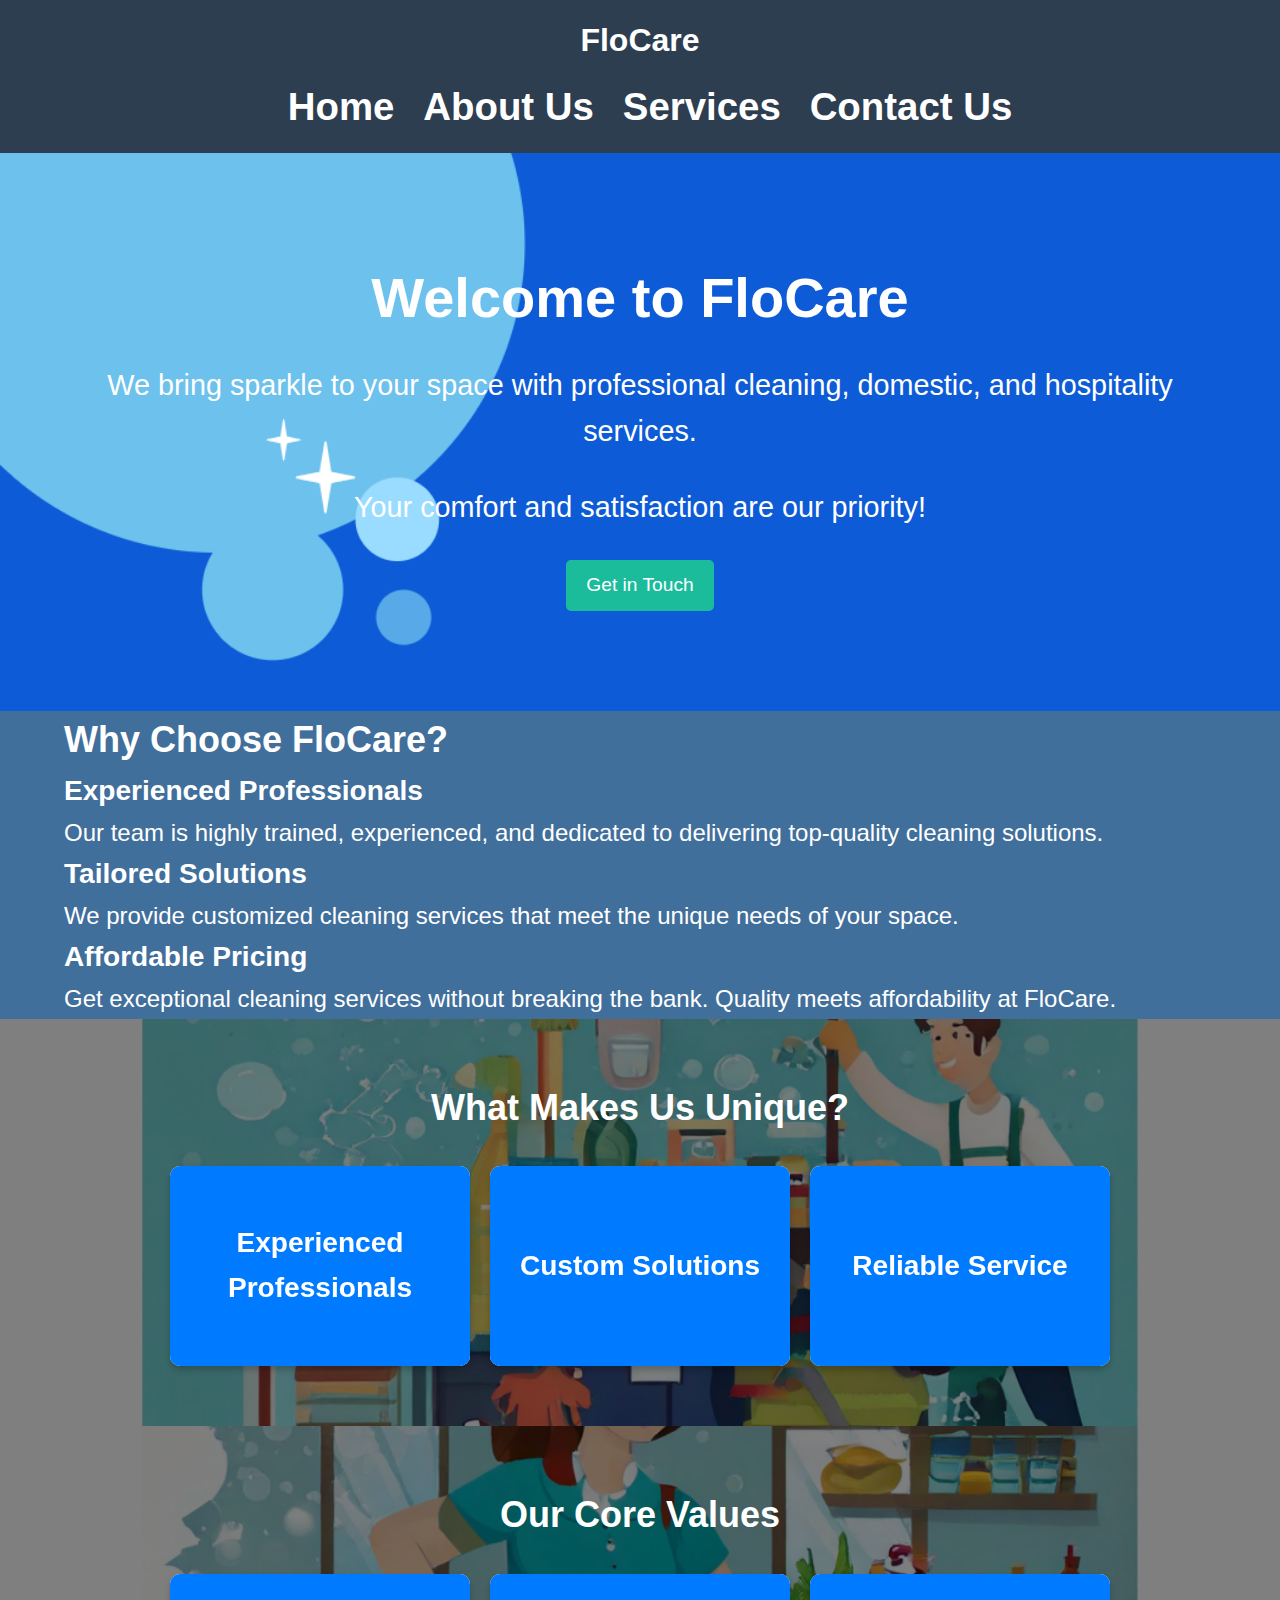
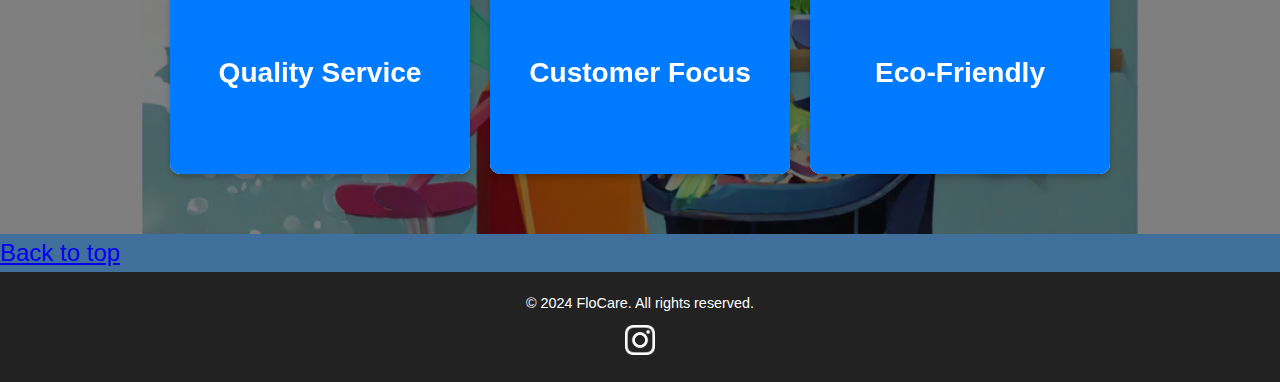
<file: index.html>
<!-- Home Page: home.html -->
<!DOCTYPE html>
<html lang="en">
<head>
    <meta charset="UTF-8">
    <meta name="viewport" content="width=device-width, initial-scale=1.0">
    <title>Flocare - Home</title>
    <link rel="stylesheet" href="flocare.css">
</head>
<body>
    <header>
            <div class="container">
                <h1>FloCare</h1>
            <nav>
                <ul>
                    <li><a href="index.html">Home</a></li>
                    <li><a href="about.html">About Us</a></li>
                    <li><a href="services.html">Services</a></li>
                    <li><a href="contact.html">Contact Us</a></li>
                </ul>
            </nav>
        </div>
    </header>
    <section id="home" class="hero">
        <div class="container">
            <h2>Welcome to FloCare</h2>
            <p>We bring sparkle to your space with professional cleaning, domestic, and hospitality services.</p>
            <p>Your comfort and satisfaction are our priority!</p>
            <a href="contact.html" class="btn">Get in Touch</a>
        </div>
    </section>
     <!-- Features Section -->
     <section class="features">
        <div class="container">
            <h2>Why Choose FloCare?</h2>
            <div class="feature-item">
                <h3>Experienced Professionals</h3>
                <p>Our team is highly trained, experienced, and dedicated to delivering top-quality cleaning solutions.</p>
            </div>
            <div class="feature-item">
                <h3>Tailored Solutions</h3>
                <p>We provide customized cleaning services that meet the unique needs of your space.</p>
            </div>
            <div class="feature-item">
                <h3>Affordable Pricing</h3>
                <p>Get exceptional cleaning services without breaking the bank. Quality meets affordability at FloCare.</p>
            </div>
        </div>
    </section>
    <!-- Business Highlights Section with Background Image -->
<section class="business-highlights section-bg">
    <div class="container">
        <h2>What Makes Us Unique?</h2>
        <div class="cards-container">
            <!-- Card 1 -->
            <div class="card">
                <div class="card-inner">
                    <div class="card-front">
                        <h3>Experienced Professionals</h3>
                    </div>
                    <div class="card-back">
                        <p>Our team has years of experience delivering top-notch cleaning services tailored to your needs.</p>
                    </div>
                </div>
            </div>
            <!-- Card 2 -->
            <div class="card">
                <div class="card-inner">
                    <div class="card-front">
                        <h3>Custom Solutions</h3>
                    </div>
                    <div class="card-back">
                        <p>We create cleaning plans that match the unique requirements of your space and schedule.</p>
                    </div>
                </div>
            </div>
            <!-- Card 3 -->
            <div class="card">
                <div class="card-inner">
                    <div class="card-front">
                        <h3>Reliable Service</h3>
                    </div>
                    <div class="card-back">
                        <p>We prioritize reliability and consistency to keep your environment clean and welcoming.</p>
                    </div>
                </div>
            </div>
        </div>
    </div>
</section>
<!-- Core Values Section with Background Image -->
<section class="core-values section-bg">
    <div class="container">
        <h2>Our Core Values</h2>
        <div class="cards-container">
            <!-- Card 1 -->
            <div class="card">
                <div class="card-inner">
                    <div class="card-front">
                        <h3>Quality Service</h3>
                    </div>
                    <div class="card-back">
                        <p>We deliver the highest standards of cleaning with attention to every detail.</p>
                    </div>
                </div>
            </div>
            <!-- Card 2 -->
            <div class="card">
                <div class="card-inner">
                    <div class="card-front">
                        <h3>Customer Focus</h3>
                    </div>
                    <div class="card-back">
                        <p>Your satisfaction is our top priority. We adapt to your needs and exceed expectations.</p>
                    </div>
                </div>
            </div>
            <!-- Card 3 -->
            <div class="card">
                <div class="card-inner">
                    <div class="card-front">
                        <h3>Eco-Friendly</h3>
                    </div>
                    <div class="card-back">
                        <p>We use environmentally safe products to ensure a healthier space for you and your family.</p>
                    </div>
                </div>
            </div>
        </div>
    </div>
</section>
<p><a href="#top">Back to top</a></p>
    <footer class="footer">
        <p>&copy; 2024 FloCare. All rights reserved.</p>
        <div class="social-media">
            <a href="https://www.instagram.com/flocare_cleaning_services?igsh=YWUzN3RvdW1kdWFv&ut-m_source=gr" target="_blank" aria-label="Instagram">
                <img src="instagram.png" alt="Instagram Icon" class="social-icon">
            </a>
        </div>
    </footer>
    
</body>
</html>
</file>
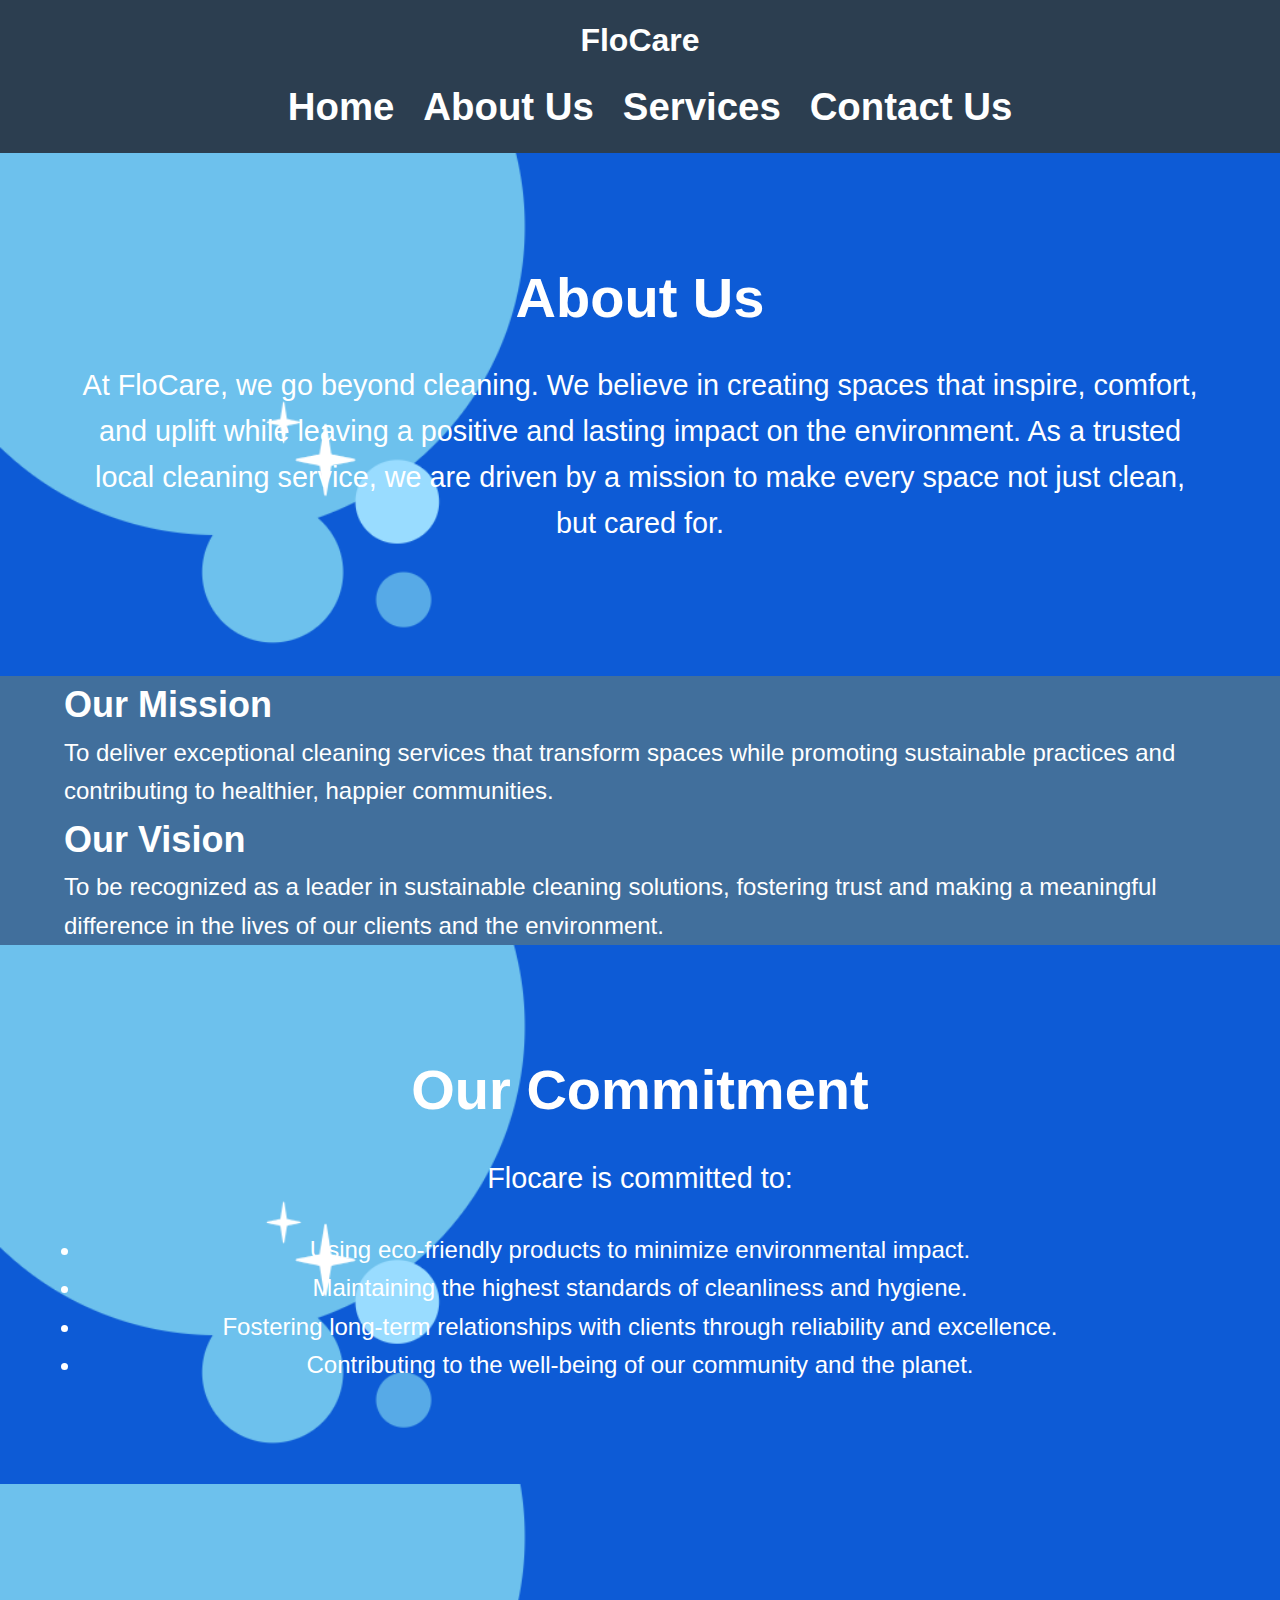
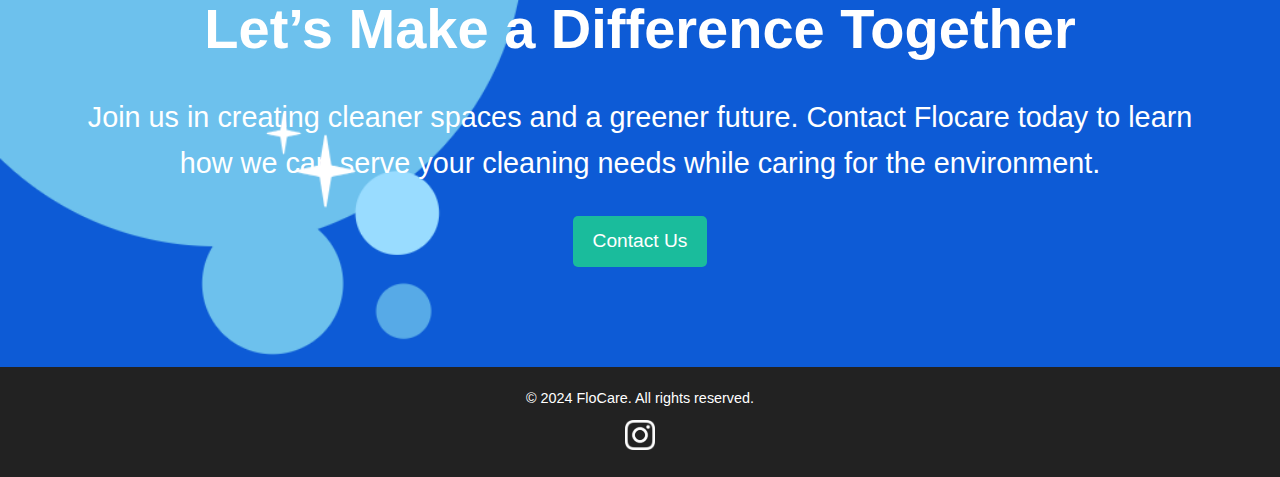
<file: about.html>
<!DOCTYPE html>
<html lang="en">
<head>
    <meta charset="UTF-8">
    <meta name="viewport" content="width=device-width, initial-scale=1.0">
    <title>FloCare - About Us</title>
    <link rel="stylesheet" href="flocare.css">
</head>
<body>
    <header>
        <div class="container">
            <h1>FloCare</h1>
            <nav>
                <ul>
                    <li><a href="index.html">Home</a></li>
                    <li><a href="about.html">About Us</a></li>
                    <li><a href="services.html">Services</a></li>
                    <li><a href="contact.html">Contact Us</a></li>
                </ul>
            </nav>
        </div>
    </header>

    <!-- About Section -->
    <section id="about" class="hero">
        <div class="container">
            <h2>About Us</h2>
            <p>
                At FloCare, we go beyond cleaning. We believe in creating spaces that inspire, comfort, and uplift while leaving a positive and lasting impact on the environment. As a trusted local cleaning service, we are driven by a mission to make every space not just clean, but cared for.
            </p>
        </div>
    </section>

    <!-- Mission and Vision Section -->
    <section id="mission-vision" class="values">
        <div class="container">
            <h2>Our Mission</h2>
            <p>
                To deliver exceptional cleaning services that transform spaces while promoting sustainable practices and contributing to healthier, happier communities.
            </p>
            <h2>Our Vision</h2>
            <p>
                To be recognized as a leader in sustainable cleaning solutions, fostering trust and making a meaningful difference in the lives of our clients and the environment.
            </p>
        </div>
    </section>

    <!-- Our Commitment Section -->
    <section id="commitment" class="hero">
        <div class="container">
            <h2>Our Commitment</h2>
            <p>
                Flocare is committed to:
            </p>
            <ul>
                <li>Using eco-friendly products to minimize environmental impact.</li>
                <li>Maintaining the highest standards of cleanliness and hygiene.</li>
                <li>Fostering long-term relationships with clients through reliability and excellence.</li>
                <li>Contributing to the well-being of our community and the planet.</li>
            </ul>
        </div>
    </section>

    <!-- Call-to-Action Section -->
    <section id="cta" class="hero">
        <div class="container">
            <h2>Let’s Make a Difference Together</h2>
            <p>
                Join us in creating cleaner spaces and a greener future. Contact Flocare today to learn how we can serve your cleaning needs while caring for the environment.
            </p>
            <a href="contact.html" class="btn">Contact Us</a>
        </div>
    </section>

    <!-- Footer -->
    <footer class="footer">
        <div class="container">
            <p>&copy; 2024 FloCare. All rights reserved.</p>
            <div class="social-media">
                <a href="https://www.instagram.com/flocare_cleaning_services?igsh=YWUzN3RvdW1kdWFv&ut-m_source=gr" target="_blank" aria-label="Instagram">
                    <img src="instagram.png" alt="Instagram Icon" class="social-icon">
                </a>
            </div>
        </div>
    </footer>
</body>
</html>
</file>
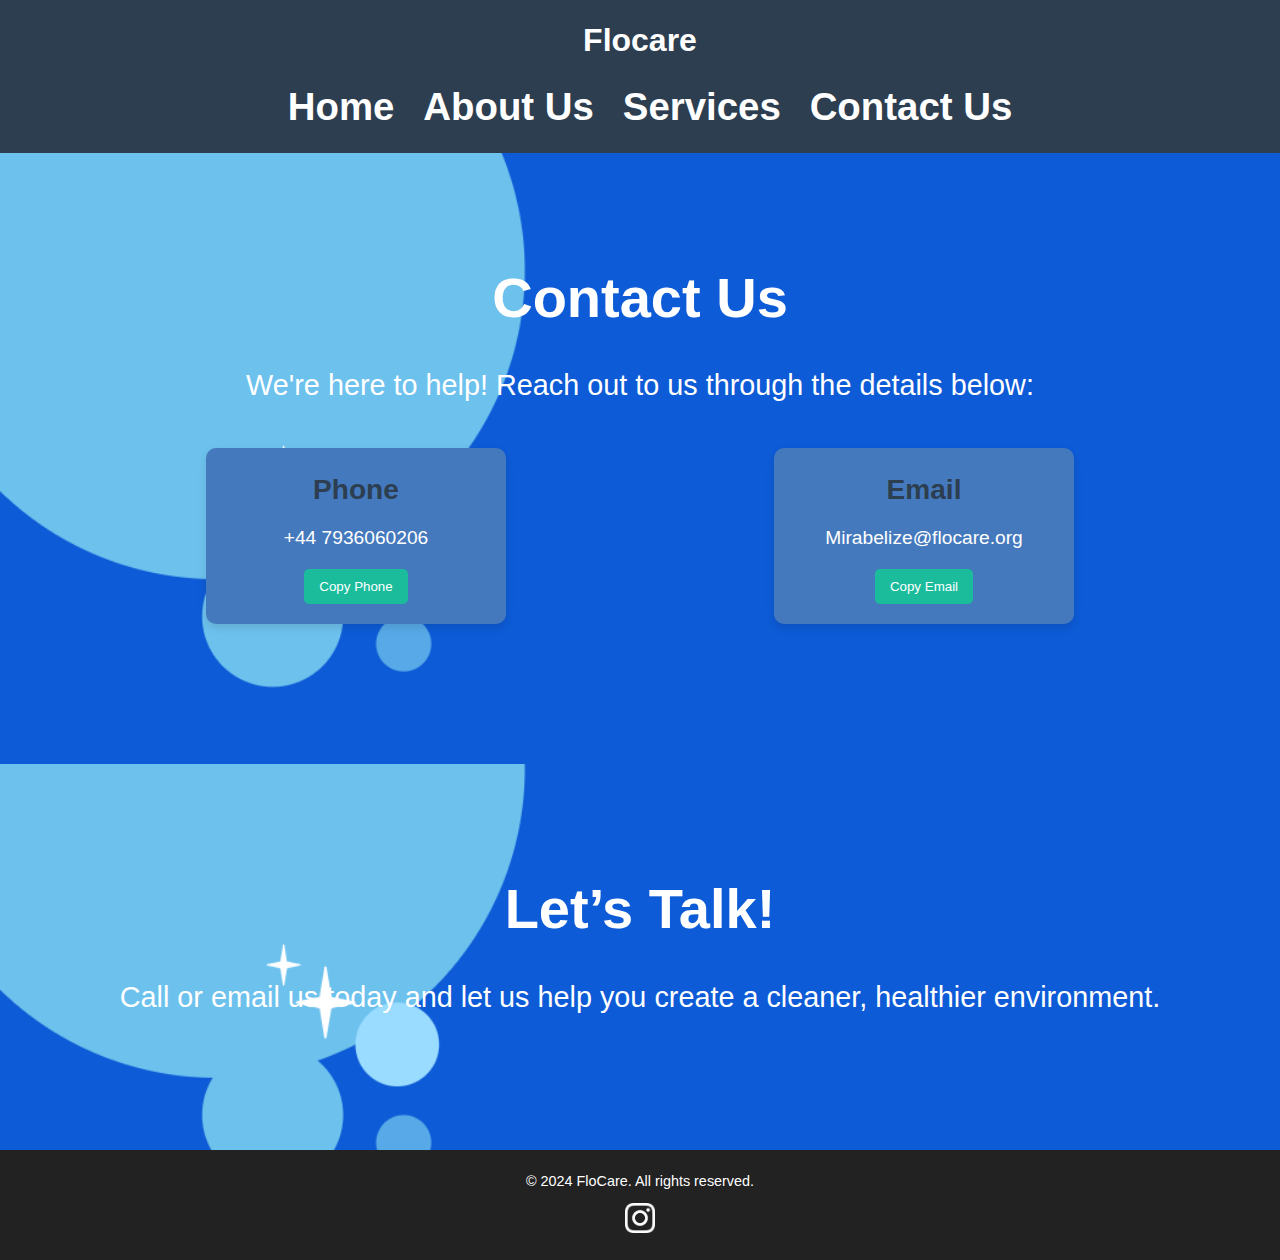
<file: contact.html>
<!DOCTYPE html>
<html lang="en">
<head>
    <meta charset="UTF-8">
    <meta name="viewport" content="width=device-width, initial-scale=1.0">
    <title>Flocare - Contact Us</title>
    <link rel="stylesheet" href="flocare.css">
</head>
<body>
    <header>
        <div class="container">
            <h1>Flocare</h1>
            <nav>
                <ul>
                    <li><a href="index.html">Home</a></li>
                    <li><a href="about.html">About Us</a></li>
                    <li><a href="services.html">Services</a></li>
                    <li><a href="contact.html">Contact Us</a></li>
                </ul>
            </nav>
        </div>
    </header>

    <!-- Contact Section -->
    <section id="contact" class="hero">
        <div class="container">
            <h2>Contact Us</h2>
            <p>We're here to help! Reach out to us through the details below:</p>
            <div class="contact-details">
                <div class="contact-item">
                    <h3>Phone</h3>
                    <p id="phone-number">+44 7936060206</p>
                    <button class="copy-btn" data-clipboard="phone-number">Copy Phone</button>
                </div>
                <div class="contact-item">
                    <h3>Email</h3>
                    <p id="email-address">Mirabelize@flocare.org</p>
                    <button class="copy-btn" data-clipboard="email-address">Copy Email</button>
                </div>
            </div>
        </div>
    </section>

    <!-- Call-to-Action Section -->
    <section id="cta" class="hero">
        <div class="container">
            <h2>Let’s Talk!</h2>
            <p>Call or email us today and let us help you create a cleaner, healthier environment.</p>
        </div>
    </section>

    <!-- Footer -->
    <footer class="footer">
        <div class="container">
            <p>&copy; 2024 FloCare. All rights reserved.</p>
            <div class="social-media">
                <a href="https://www.instagram.com/flocare_cleaning_services?igsh=YWUzN3RvdW1kdWFv&ut-m_source=gr" target="_blank" aria-label="Instagram">
                    <img src="instagram.png" alt="Instagram Icon" class="social-icon">
                </a>
            </div>
        </div>
    </footer>

    <script>
        // Script to copy contact details to clipboard
        document.querySelectorAll('.copy-btn').forEach(button => {
            button.addEventListener('click', () => {
                const id = button.getAttribute('data-clipboard');
                const text = document.getElementById(id).textContent;

                navigator.clipboard.writeText(text).then(() => {
                    alert(`${text} has been copied to your clipboard!`);
                }).catch(err => {
                    console.error('Error copying text: ', err);
                });
            });
        });
    </script>
</body>
</html>
</file>
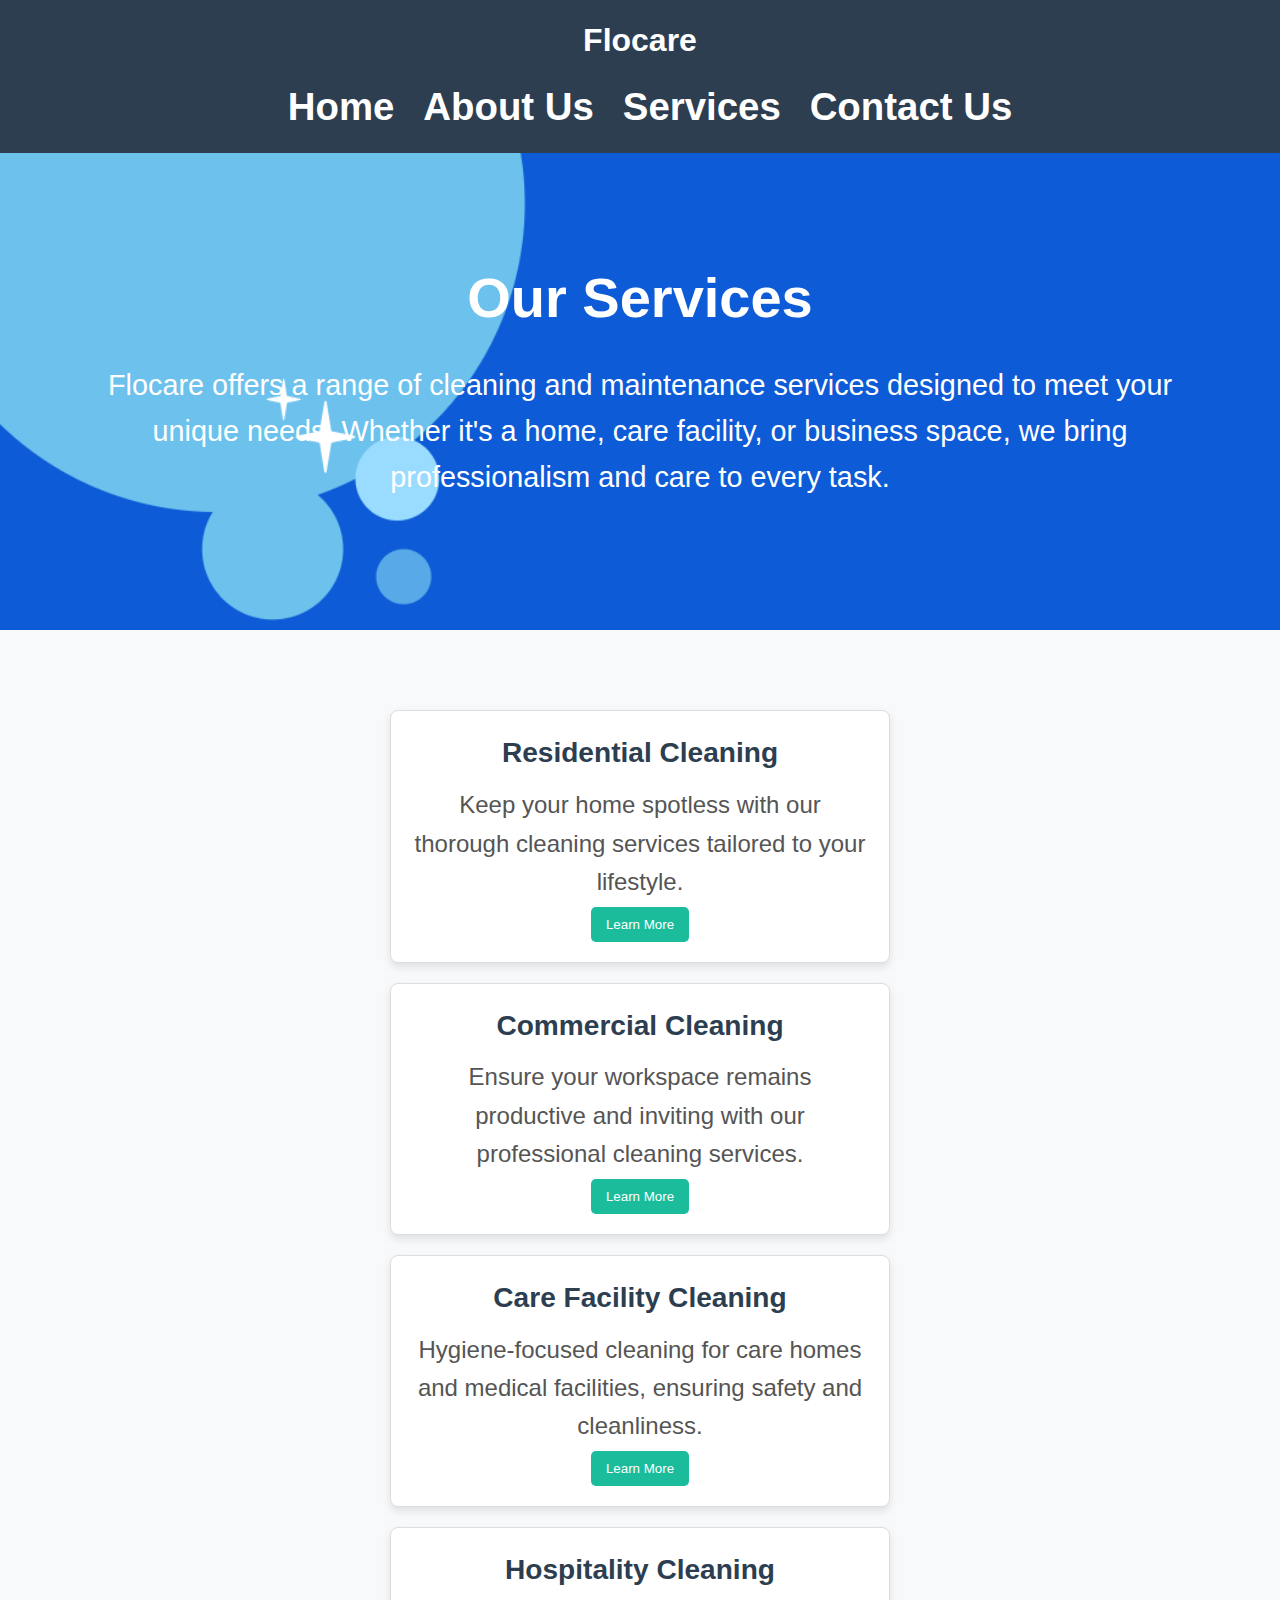
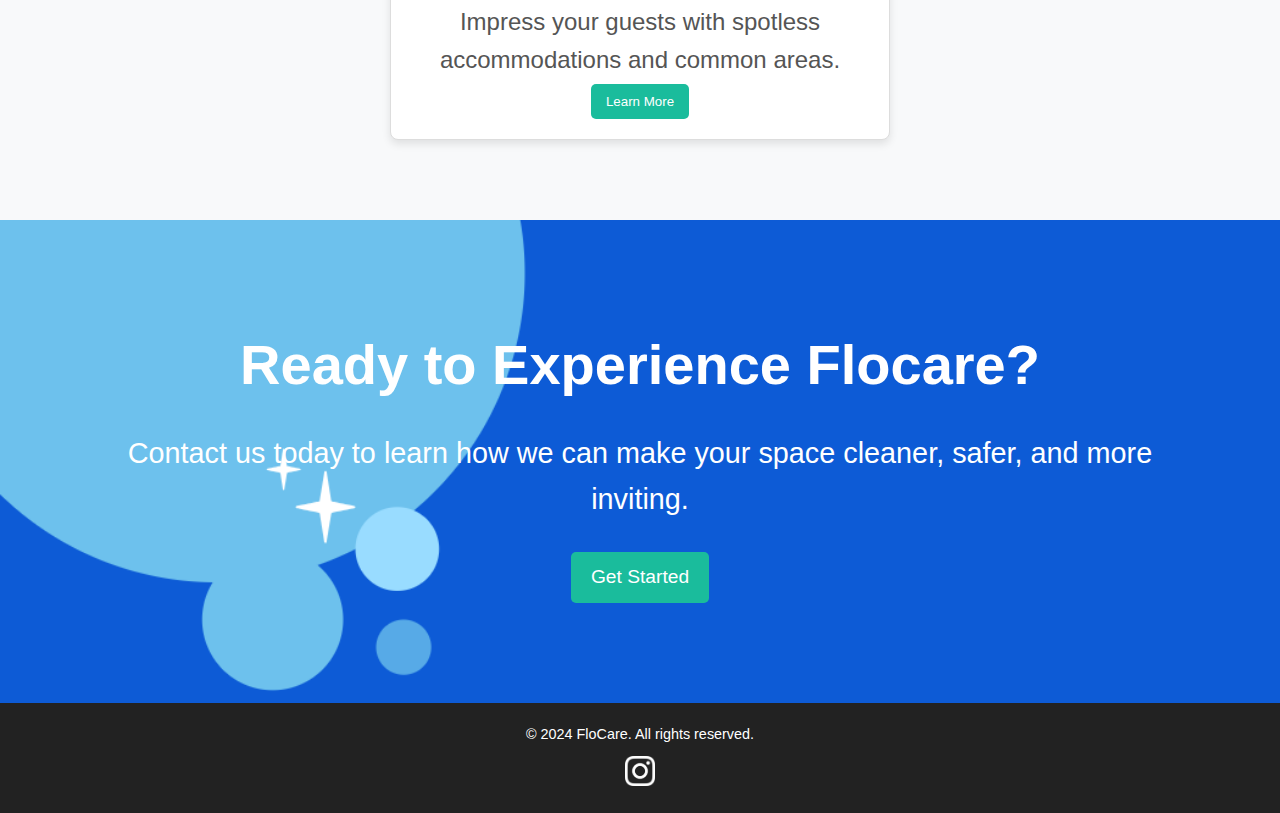
<file: services.html>
<!DOCTYPE html>
<html lang="en">
<head>
    <meta charset="UTF-8">
    <meta name="viewport" content="width=device-width, initial-scale=1.0">
    <title>Flocare - Our Services</title>
    <link rel="stylesheet" href="flocare.css">
</head>
<body>
    <header>
        <div class="container">
            <h1>Flocare</h1>
            <nav>
                <ul>
                    <li><a href="index.html">Home</a></li>
                    <li><a href="about.html">About Us</a></li>
                    <li><a href="services.html">Services</a></li>
                    <li><a href="contact.html">Contact Us</a></li>
                </ul>
            </nav>
        </div>
    </header>

    <!-- Services Section -->
    <section id="services" class="hero">
        <div class="container">
            <h2>Our Services</h2>
            <p>Flocare offers a range of cleaning and maintenance services designed to meet your unique needs. Whether it's a home, care facility, or business space, we bring professionalism and care to every task.</p>
        </div>
    </section>

    <!-- Services List with Interactive Cards -->
    <section class="services-list">
        <div class="container">
            <div class="service-card">
                <h3>Residential Cleaning</h3>
                <p>Keep your home spotless with our thorough cleaning services tailored to your lifestyle.</p>
                <button class="toggle-details">Learn More</button>
                <div class="service-details">
                    <p>Our residential cleaning services include kitchen cleaning, bathroom sanitation, dusting, vacuuming, and more to make your home feel fresh and welcoming.</p>
                </div>
            </div>

            <div class="service-card">
                <h3>Commercial Cleaning</h3>
                <p>Ensure your workspace remains productive and inviting with our professional cleaning services.</p>
                <button class="toggle-details">Learn More</button>
                <div class="service-details">
                    <p>We handle office spaces, retail stores, and more with services like floor care, waste management, and high-touch surface cleaning.</p>
                </div>
            </div>

            <div class="service-card">
                <h3>Care Facility Cleaning</h3>
                <p>Hygiene-focused cleaning for care homes and medical facilities, ensuring safety and cleanliness.</p>
                <button class="toggle-details">Learn More</button>
                <div class="service-details">
                    <p>We use hospital-grade disinfectants and follow strict protocols to ensure a safe environment for patients and staff.</p>
                </div>
            </div>

            <div class="service-card">
                <h3>Hospitality Cleaning</h3>
                <p>Impress your guests with spotless accommodations and common areas.</p>
                <button class="toggle-details">Learn More</button>
                <div class="service-details">
                    <p>Our hospitality cleaning covers hotel rooms, lobbies, and dining areas, ensuring the highest standards of cleanliness.</p>
                </div>
            </div>
        </div>
    </section>

    <!-- Call-to-Action Section -->
    <section id="cta" class="hero">
        <div class="container">
            <h2>Ready to Experience Flocare?</h2>
            <p>Contact us today to learn how we can make your space cleaner, safer, and more inviting.</p>
            <a href="contact.html" class="btn">Get Started</a>
        </div>
    </section>

    <!-- Footer -->
    <footer class="footer">
        <div class="container">
            <p>&copy; 2024 FloCare. All rights reserved.</p>
            <div class="social-media">
                <a href="https://www.instagram.com/flocare_cleaning_services?igsh=YWUzN3RvdW1kdWFv&ut-m_source=gr" target="_blank" aria-label="Instagram">
                    <img src="instagram.png" alt="Instagram Icon" class="social-icon">
                </a>
            </div>
        </div>
    </footer>

    <script>
        // Interactive script for toggling service details
        document.querySelectorAll('.toggle-details').forEach(button => {
            button.addEventListener('click', () => {
                const details = button.nextElementSibling;
                details.style.display = details.style.display === 'block' ? 'none' : 'block';
                button.textContent = details.style.display === 'block' ? 'Show Less' : 'Learn More';
            });
        });
    </script>
</body>
</html>
</file>
<file: flocare.css>
/* General Reset for Consistent Styling */
* {
    margin: 0;
    padding: 0;
    box-sizing: border-box;
    font-family: Arial, sans-serif;
}

body {
    line-height: 1.6;
    background-color: #416f9c;
    font-size: x-large;
    color: #fff;
}

/* Container for Consistent Page Width */
.container {
    width: 90%;
    max-width: 1200px;
    margin: 0 auto;
}

/* Header Styling */
header {
    background-color: #2c3e50;
    color: #fff;
    padding: 15px 0;
    font-size: xx-large;
    text-align: center;
}

header h1 {
    font-size: 2rem;
    display: inline-block;
    margin: 0;
}

nav ul {
    list-style: none;
    margin-top: 10px;
}

nav ul li {
    display: inline;
    margin-left: 20px;
}

nav ul li a {
    text-decoration: none;
    color: #fff;
    font-weight: bold;
    transition: color 0.3s ease;
    font-size: larger;
}

nav ul li a:hover {
    color: #1abc9c;
}

/* Hero Section Styling */
.hero {
    background: url('flobanner.png') no-repeat center center/cover;
    color: #fff;
    padding: 100px 20px;
    text-align: center;
}

.hero h2 {
    font-size: 3.5rem;
    margin-bottom: 20px;
}

.hero p {
    font-size: 1.8rem;
    margin-bottom: 30px;
}

.btn {
    display: inline-block;
    padding: 10px 20px;
    font-size: 1.2rem;
    color: #fff;
    background-color: #1abc9c;
    text-decoration: none;
    border-radius: 5px;
    transition: background-color 0.3s ease;
}

.btn:hover {
    background-color: #16a085;
}

/* Section with Background Image Styling */
.section-bg {
    position: relative;
    background-size: cover;
    background-position: center;
    background-repeat: no-repeat;
    padding: 60px 20px;
    color: #fff;
    text-align: center;
}

.section-bg::before {
    content: '';
    position: absolute;
    top: 0;
    left: 0;
    width: 100%;
    height: 100%;
    background: rgba(0, 0, 0, 0.5); /* Overlay for text readability */
    z-index: 1;
}

.section-bg .container {
    position: relative;
    z-index: 2;
}

/* Cards Container Styling */
.cards-container {
    display: flex;
    justify-content: center;
    gap: 20px;
    flex-wrap: wrap; /* Ensures cards wrap on smaller screens */
    margin-top: 30px;
}

.card {
    background: #fff;
    color: #333;
    width: 300px;
    height: 200px;
    perspective: 1000px; /* Enables 3D effect for flipping */
    border-radius: 10px;
    overflow: hidden;
    box-shadow: 0 4px 6px rgba(0, 0, 0, 0.2);
}

.card-inner {
    position: relative;
    width: 100%;
    height: 100%;
    text-align: center;
    transition: transform 0.6s;
    transform-style: preserve-3d;
    cursor: pointer;
}

.card:hover .card-inner {
    transform: rotateY(180deg); /* Flips the card on hover */
}

.card-front,
.card-back {
    position: absolute;
    width: 100%;
    height: 100%;
    backface-visibility: hidden;
    display: flex;
    justify-content: center;
    align-items: center;
    padding: 20px;
    box-sizing: border-box;
}

.card-front {
    background: #007BFF; /* Blue front color */
    color: #fff;
}

.card-back {
    background: #f8f9fa; /* Light back color */
    color: #333;
    transform: rotateY(180deg);
}

/* Business Highlights Section */
.business-highlights {
    background-image: url('cleaning1.png');
}

/* Core Values Section */
.core-values {
    background-image: url('cleaning2.png');
}

.services-list {
    padding: 60px 20px;
    background-color: #f8f9fa;
    text-align: center;
}

.service-card {
    background: #fff;
    border: 1px solid #ddd;
    border-radius: 8px;
    padding: 20px;
    margin: 20px auto;
    max-width: 500px;
    box-shadow: 0 4px 8px rgba(0, 0, 0, 0.1);
    transition: transform 0.3s ease;
}

.service-card:hover {
    transform: scale(1.05);
}

.service-card h3 {
    color: #2c3e50;
    margin-bottom: 10px;
}

.service-card p {
    color: #555;
}

.service-details {
    display: none; /* Initially hidden */
    margin-top: 10px;
    text-align: left;
    color: #333;
}

.toggle-details {
    background-color: #1abc9c;
    color: #fff;
    border: none;
    padding: 10px 15px;
    border-radius: 5px;
    cursor: pointer;
    transition: background-color 0.3s ease;
}

.toggle-details:hover {
    background-color: #16a085;
}
.contact-details {
    display: flex;
    justify-content: space-around;
    align-items: center;
    margin: 40px 0;
    gap: 20px;
    flex-wrap: wrap; /* Makes it responsive */
}

.contact-item {
    text-align: center;
    background: #4579bd;
    padding: 20px;
    border-radius: 10px;
    box-shadow: 0 4px 8px rgba(0, 0, 0, 0.1);
    max-width: 300px;
    flex: 1;
}

.contact-item h3 {
    color: #2c3e50;
    margin-bottom: 10px;
}

.contact-item p {
    font-size: 1.2rem;
    margin-bottom: 10px;
}

.copy-btn {
    background-color: #1abc9c;
    color: #fff;
    border: none;
    padding: 10px 15px;
    border-radius: 5px;
    cursor: pointer;
    transition: background-color 0.3s ease;
}

.copy-btn:hover {
    background-color: #16a085;
}


/* Responsive Design for Cards */
@media (max-width: 768px) {
    .cards-container {
        flex-direction: column;
        align-items: center;
    }

    .card {
        width: 90%;
    }
}

/* Footer Styling */
.footer {
    background-color: #222;
    color: #fff;
    text-align: center;
    padding: 20px 10px;
    font-size: 0.9rem;
}

.footer p {
    margin-bottom: 10px;
}

.social-media {
    display: flex;
    justify-content: center;
    gap: 15px;
}

.social-icon {
    width: 30px;
    height: 30px;
    filter: grayscale(100%);
    transition: all 0.3s ease-in-out;
}

.social-icon:hover {
    filter: none;
    transform: scale(1.2);
    cursor: pointer;
}
</file>
